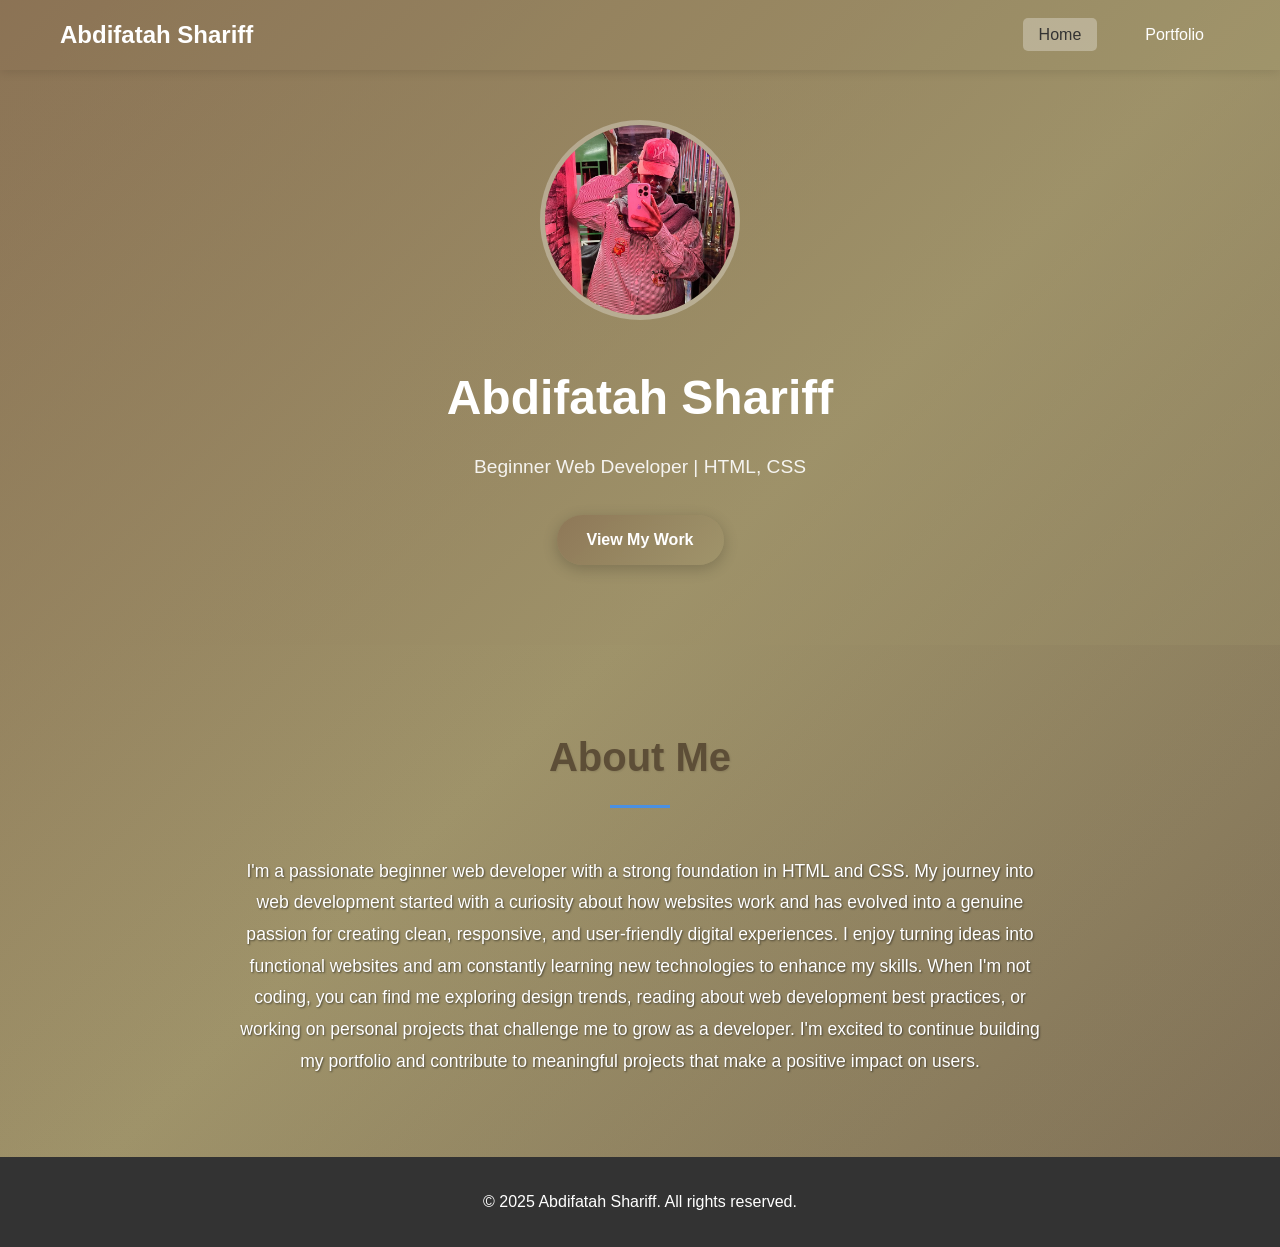
<file: index.html>
<!DOCTYPE html>
<head>
    <title>Abdifatah Shariff- Home</title>
    <link rel="stylesheet" href="styles.css">
</head>
<body>
    <!-- Navigation Bar -->
    <nav class="navbar">
        <div class="nav-container">
            <a href="index.html" class="nav-logo">Abdifatah Shariff</a>
            <ul class="nav-menu">
                <li class="nav-item">
                    <a href="index.html" class="nav-link active">Home</a>
                </li>
                <li class="nav-item">
                    <a href="portfolio.html" class="nav-link">Portfolio</a>
                </li>
            </ul>
        </div>
    </nav>

    <!-- Hero Section -->
    <header class="hero">
        <div class="hero-container">
            <div class="hero-content">
                <img src="images/Fatah.jpg" alt="Profile picture of Abdifatah Shariff" class="profile-image">
                <h1 class="hero-title">Abdifatah Shariff</h1>
                <p class="hero-tagline">Beginner Web Developer | HTML, CSS</p>
                <a href="portfolio.html" class="cta-button">View My Work</a>
            </div>
        </div>
    </header>

    <!-- About Me Section -->
    <section class="about" id="about">
        <div class="container">
            <h2 class="section-title">About Me</h2>
            <div class="about-content">
                <p>
                    I'm a passionate beginner web developer with a strong foundation in HTML and CSS. 
                    My journey into web development started with a curiosity about how websites work and has evolved 
                    into a genuine passion for creating clean, responsive, and user-friendly digital experiences. 
                    I enjoy turning ideas into functional websites and am constantly learning new technologies to 
                    enhance my skills. When I'm not coding, you can find me exploring design trends, reading about 
                    web development best practices, or working on personal projects that challenge me to grow as 
                    a developer. I'm excited to continue building my portfolio and contribute to meaningful projects 
                    that make a positive impact on users.
                </p>
            </div>
        </div>
    </section>

    <!-- Footer -->
    <footer class="footer">
        <div class="container">
            <p>&copy; 2025 Abdifatah Shariff. All rights reserved.</p>
        </div>
    </footer>

    <script src="https://cdn.jsdelivr.net/npm/bootstrap@5.3.0/dist/js/bootstrap.bundle.min.js"></script>
</body>
</html>
</file>
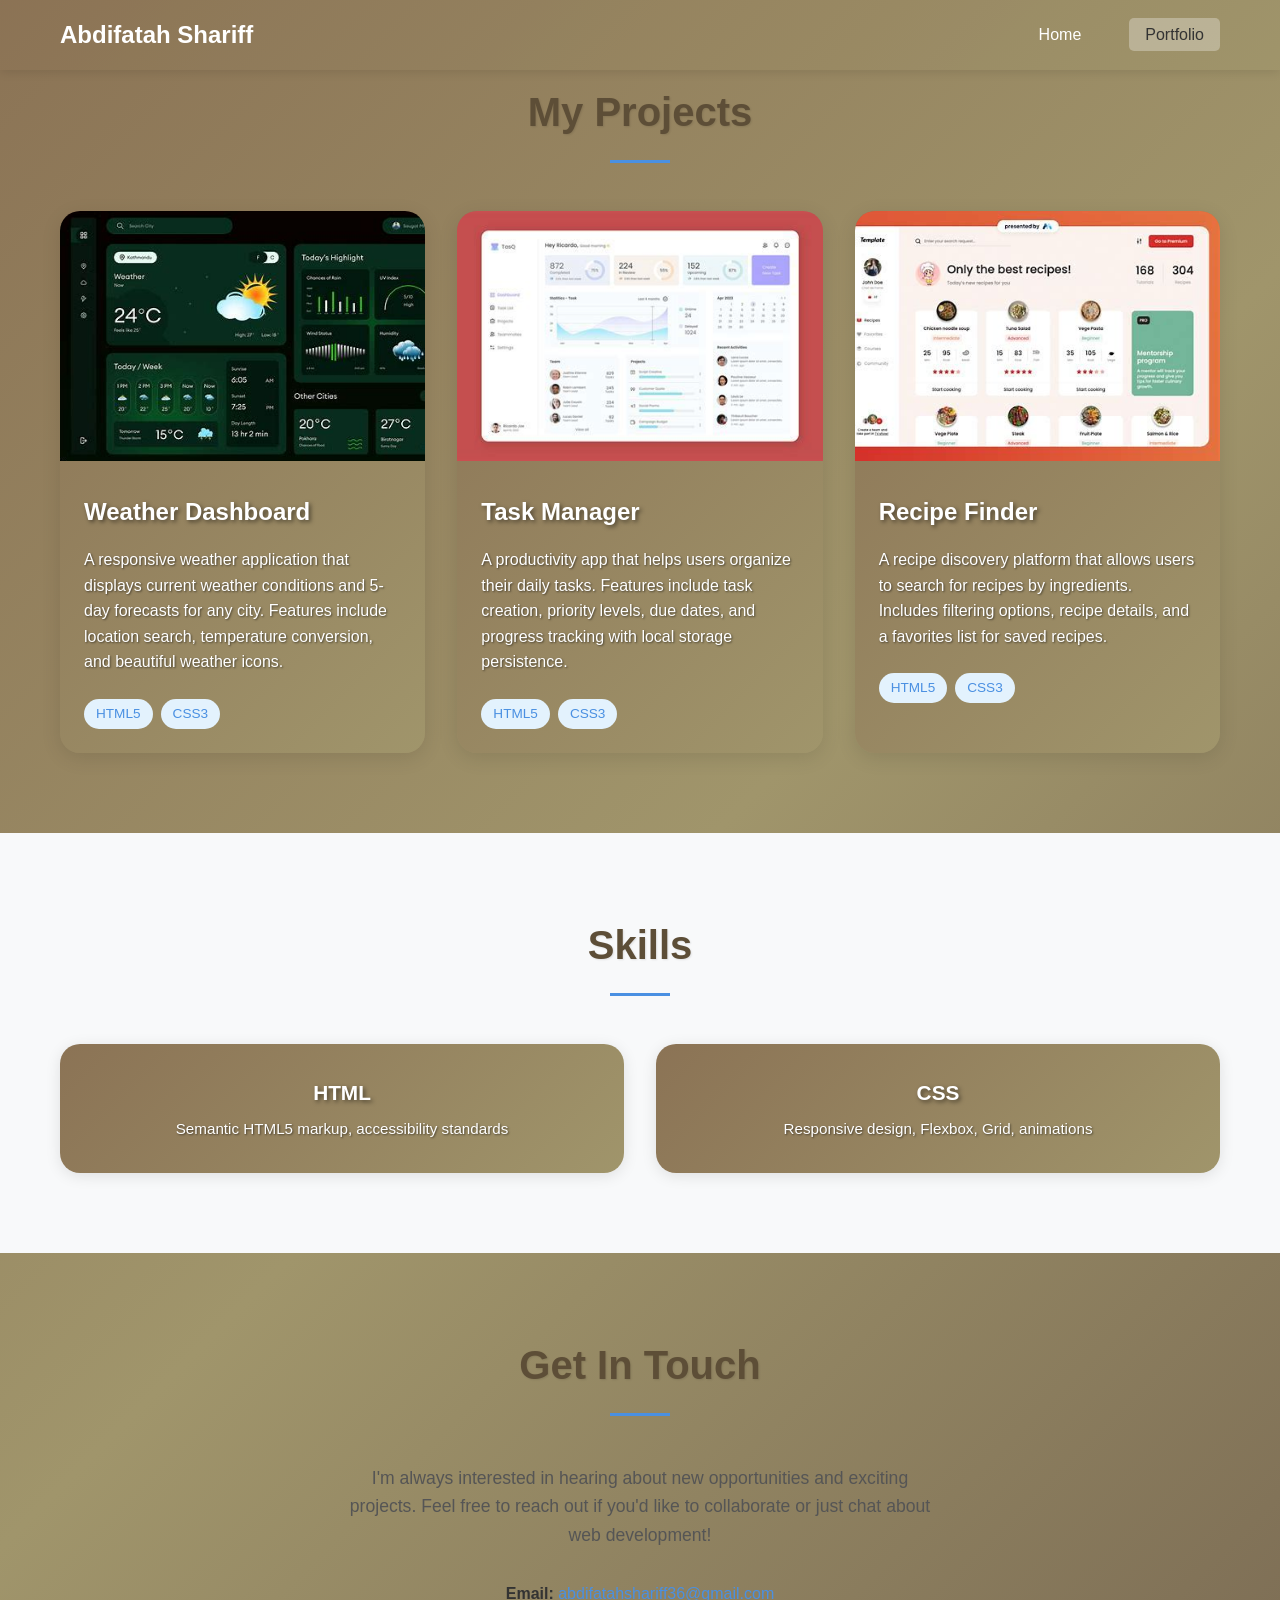
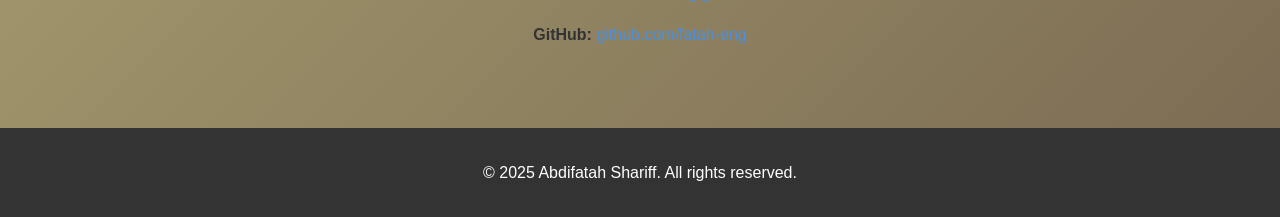
<file: portfolio.html>
<!DOCTYPE html>
<head>
    <title>Abdifatah Shariff - Portfolio</title>
    <link rel="stylesheet" href="styles.css">
</head>
<body>
    <!-- Navigation Bar -->
    <nav class="navbar">
        <div class="nav-container">
            <a href="index.html" class="nav-logo">Abdifatah Shariff</a>
            <ul class="nav-menu">
                <li class="nav-item">
                    <a href="index.html" class="nav-link">Home</a>
                </li>
                <li class="nav-item">
                    <a href="portfolio.html" class="nav-link active">Portfolio</a>
                </li>
            </ul>
        </div>
    </nav>

    <!-- Projects Section -->
    <section class="projects" id="projects">
        <div class="container">
            <h2 class="section-title">My Projects</h2>
            <div class="project-grid">
                <!-- Project 1 -->
                <div class="project-card">
                    <div class="project-image">
                        <img src="images/weather.jfif" alt="Weather Dashboard project screenshot">
                    </div>
                    <div class="project-content">
                        <h3 class="project-title">Weather Dashboard</h3>
                        <p class="project-description">
                            A responsive weather application that displays current weather conditions and 5-day forecasts 
                            for any city. Features include location search, temperature conversion, and beautiful weather icons.
                        </p>
                        <div class="project-tech">
                            <span class="tech-tag">HTML5</span>
                            <span class="tech-tag">CSS3</span>
                        </div>
                    </div>
                </div>

                <!-- Project 2 -->
                <div class="project-card">
                    <div class="project-image">
                        <img src="images/settings.jfif" alt="Task Manager project screenshot">
                    </div>
                    <div class="project-content">
                        <h3 class="project-title">Task Manager</h3>
                        <p class="project-description">
                            A productivity app that helps users organize their daily tasks. Features include task creation, 
                            priority levels, due dates, and progress tracking with local storage persistence.
                        </p>
                        <div class="project-tech">
                            <span class="tech-tag">HTML5</span>
                            <span class="tech-tag">CSS3</span>
                        </div>
                    </div>
                </div>

                <!-- Project 3 -->
                <div class="project-card">
                    <div class="project-image">
                        <img src="images/recipe.jfif" alt="Recipe Finder project screenshot">
                    </div>
                    <div class="project-content">
                        <h3 class="project-title">Recipe Finder</h3>
                        <p class="project-description">
                            A recipe discovery platform that allows users to search for recipes by ingredients. 
                            Includes filtering options, recipe details, and a favorites list for saved recipes.
                        </p>
                        <div class="project-tech">
                            <span class="tech-tag">HTML5</span>
                            <span class="tech-tag">CSS3</span>
                        </div>
                    </div>
                </div>
            </div>
        </div>
    </section>

    <!-- Skills Section -->
    <section class="skills" id="skills">
        <div class="container">
            <h2 class="section-title">Skills</h2>
            <div class="skills-grid">
                <div class="skill-item">
                    <h3 class="skill-name">HTML</h3>
                    <p class="skill-description">Semantic HTML5 markup, accessibility standards</p>
                </div>
                <div class="skill-item">
                    <h3 class="skill-name">CSS</h3>
                    <p class="skill-description">Responsive design, Flexbox, Grid, animations</p>
                </div>
             </div>
        </div>
    </section>

    <!-- Contact Section -->
    <section class="contact" id="contact">
        <div class="container">
            <h2 class="section-title">Get In Touch</h2>
            <div class="contact-content">
                <p class="contact-text">
                    I'm always interested in hearing about new opportunities and exciting projects. 
                    Feel free to reach out if you'd like to collaborate or just chat about web development!
                </p>
                <div class="contact-info">
                    <div class="contact-item">
                        <strong>Email:</strong> 
                        <a href="mailto:abdifatahshariff36@gmail.com" class="contact-link">abdifatahshariff36@gmail.com</a>
                    </div>
                    <div class="contact-item">
                        <strong>GitHub:</strong> 
                        <a href="https://github.com/Fatah-eng" class="contact-link" target="_blank">github.com/fatah-eng</a>
                    </div>
                </div>
            </div>
        </div>
    </section>

    <!-- Footer -->
    <footer class="footer">
        <div class="container">
            <p>&copy; 2025 Abdifatah Shariff. All rights reserved.</p>
        </div>
    </footer>

    <script src="https://cdn.jsdelivr.net/npm/bootstrap@5.3.0/dist/js/bootstrap.bundle.min.js"></script>
</body>
</html>
</file>
<file: styles.css>
/* Reset and Base Styles */
* {
    margin: 0;
    padding: 0;
    box-sizing: border-box;
}

body {
    font-family: 'Segoe UI', Tahoma, Geneva, Verdana, sans-serif;
    line-height: 1.6;
    color: #333;
    background: linear-gradient(135deg, #8b7355 0%, #a0956b 50%, #7a6a53 100%);
    min-height: 100vh;
}

.container {
    max-width: 1200px;
    margin: 0 auto;
    padding: 0 20px;
}

/* Navigation Bar */
.navbar {
    background: linear-gradient(135deg, rgba(139, 115, 85, 0.9) 0%, rgba(160, 149, 107, 0.9) 100%);
    box-shadow: 0 2px 10px rgba(0, 0, 0, 0.1);
    position: fixed;
    top: 0;
    width: 100%;
    z-index: 1000;
    transition: all 0.3s ease;
}

.nav-container {
    max-width: 1200px;
    margin: 0 auto;
    padding: 0 20px;
    display: flex;
    justify-content: space-between;
    align-items: center;
    height: 70px;
}

.nav-logo {
    font-size: 1.5rem;
    font-weight: bold;
    color: white;
    text-decoration: none;
    transition: color 0.3s ease;
}

.nav-logo:hover {
    color: #357abd;
}

.nav-menu {
    display: flex;
    list-style: none;
    gap: 2rem;
}

.nav-link {
    color: white;
    text-decoration: none;
    font-weight: 500;
    padding: 0.5rem 1rem;
    border-radius: 5px;
    transition: all 0.3s ease;
    position: relative;
}

.nav-link:hover,
.nav-link.active {
    color: #333;
    background-color: rgba(255, 255, 255, 0.3);
}

/* Hero Section */
.hero {
    background: linear-gradient(135deg, rgba(139, 115, 85, 0.3) 0%, rgba(160, 149, 107, 0.3) 100%);
    color: white;
    padding: 120px 0 80px;
    text-align: center;
}

.hero-container {
    max-width: 800px;
    margin: 0 auto;
    padding: 0 20px;
}

.profile-image {
    width: 200px;
    height: 200px;
    border-radius: 50%;
    border: 5px solid rgba(255, 255, 255, 0.3);
    margin-bottom: 2rem;
    object-fit: cover;
    transition: transform 0.3s ease;
}

.profile-image:hover {
    transform: scale(1.05);
}

.hero-title {
    font-size: 3rem;
    margin-bottom: 1rem;
    font-weight: 700;
}

.hero-tagline {
    font-size: 1.2rem;
    margin-bottom: 2rem;
    opacity: 0.9;
}

.cta-button {
    display: inline-block;
    background: linear-gradient(135deg, rgba(139, 115, 85, 0.8) 0%, rgba(160, 149, 107, 0.8) 100%);
    color: white;
    padding: 12px 30px;
    text-decoration: none;
    border-radius: 50px;
    font-weight: 600;
    transition: all 0.3s ease;
    box-shadow: 0 4px 15px rgba(0, 0, 0, 0.2);
    backdrop-filter: blur(5px);
}

.cta-button:hover {
    transform: translateY(-2px);
    box-shadow: 0 6px 20px rgba(0, 0, 0, 0.3);
}

/* About Section */
.about {
    padding: 80px 0;
    background: linear-gradient(135deg, rgba(139, 115, 85, 0.1) 0%, rgba(160, 149, 107, 0.1) 100%);
}

.section-title {
    font-size: 2.5rem;
    text-align: center;
    margin-bottom: 3rem;
    color: #5d4e37;
    position: relative;
    text-shadow: 1px 1px 2px rgba(0, 0, 0, 0.1);
}

.section-title::after {
    content: '';
    display: block;
    width: 60px;
    height: 3px;
    background-color: #4a90e2;
    margin: 1rem auto;
}

.about-content {
    max-width: 800px;
    margin: 0 auto;
    text-align: center;
}

.about-content p {
    font-size: 1.1rem;
    line-height: 1.8;
    color: white;
    text-shadow: 1px 1px 2px rgba(0, 0, 0, 0.5);
}

/* Projects Section */
.projects {
    padding: 80px 0;
}

.project-grid {
    display: grid;
    grid-template-columns: repeat(auto-fit, minmax(350px, 1fr));
    gap: 2rem;
    margin-top: 3rem;
}

.project-card {
    background: linear-gradient(135deg, #8b7355 0%, #a0956b 100%);
    border-radius: 20px;
    overflow: hidden;
    box-shadow: 0 5px 20px rgba(0, 0, 0, 0.1);
    transition: all 0.3s ease;
}

.project-card:hover {
    transform: translateY(-5px);
    box-shadow: 0 10px 30px rgba(0, 0, 0, 0.15);
}

.project-image img {
    width: 100%;
    height: 250px;
    object-fit: cover;
}

.project-content {
    padding: 1.5rem;
}

.project-title {
    font-size: 1.5rem;
    margin-bottom: 1rem;
    color: white;
    text-shadow: 2px 2px 4px rgba(0, 0, 0, 0.5);
}

.project-description {
    color: white;
    margin-bottom: 1.5rem;
    line-height: 1.6;
    text-shadow: 1px 1px 2px rgba(0, 0, 0, 0.5);
}

.project-tech {
    display: flex;
    flex-wrap: wrap;
    gap: 0.5rem;
}

.tech-tag {
    background-color: #e3f2fd;
    color: #4a90e2;
    padding: 0.25rem 0.75rem;
    border-radius: 20px;
    font-size: 0.85rem;
    font-weight: 500;
}

/* Skills Section */
.skills {
    padding: 80px 0;
    background-color: #f8f9fa;
}

.skills-grid {
    display: grid;
    grid-template-columns: repeat(auto-fit, minmax(250px, 1fr));
    gap: 2rem;
    margin-top: 3rem;
}

.skill-item {
    background: linear-gradient(135deg, #8b7355 0%, #a0956b 100%);
    padding: 2rem;
    border-radius: 20px;
    text-align: center;
    box-shadow: 0 3px 15px rgba(0, 0, 0, 0.1);
    transition: all 0.3s ease;
}

.skill-item:hover {
    transform: translateY(-3px);
    box-shadow: 0 5px 20px rgba(0, 0, 0, 0.15);
}

.skill-name {
    font-size: 1.3rem;
    margin-bottom: 0.5rem;
    color: white;
    text-shadow: 2px 2px 4px rgba(0, 0, 0, 0.5);
}

.skill-description {
    color: white;
    font-size: 0.95rem;
    text-shadow: 1px 1px 2px rgba(0, 0, 0, 0.5);
}

/* Contact Section */
.contact {
    padding: 80px 0;
}

.contact-content {
    max-width: 600px;
    margin: 0 auto;
    text-align: center;
}

.contact-text {
    font-size: 1.1rem;
    margin-bottom: 2rem;
    color: #555;
    line-height: 1.6;
}

.contact-info {
    display: flex;
    flex-direction: column;
    gap: 1rem;
}

.contact-item {
    font-size: 1rem;
}

.contact-link {
    color: #4a90e2;
    text-decoration: none;
    transition: color 0.3s ease;
}

.contact-link:hover {
    color: #357abd;
    text-decoration: underline;
}

/* Footer */
.footer {
    background-color: #333;
    color: white;
    text-align: center;
    padding: 2rem 0;
}

/* Responsive Design */
@media (max-width: 768px) {
    .nav-container {
        flex-direction: column;
        height: auto;
        padding: 1rem 20px;
    }

    .nav-menu {
        margin-top: 1rem;
        gap: 1rem;
    }

    .hero {
        padding: 140px 0 60px;
    }

    .hero-title {
        font-size: 2rem;
    }

    .hero-tagline {
        font-size: 1rem;
    }

    .profile-image {
        width: 150px;
        height: 150px;
    }

    .section-title {
        font-size: 2rem;
    }

    .project-grid {
        grid-template-columns: 1fr;
        gap: 1.5rem;
    }

    .skills-grid {
        grid-template-columns: 1fr;
        gap: 1.5rem;
    }

    .contact-info {
        align-items: center;
    }
}

@media (max-width: 480px) {
    .container {
        padding: 0 15px;
    }

    .hero-title {
        font-size: 1.8rem;
    }

    .section-title {
        font-size: 1.8rem;
    }

    .project-content {
        padding: 1rem;
    }

    .skill-item {
        padding: 1.5rem;
    }
}

/* Smooth scrolling */
html {
    scroll-behavior: smooth;
}

/* Loading animation */
@keyframes fadeIn {
    from {
        opacity: 0;
        transform: translateY(20px);
    }
    to {
        opacity: 1;
        transform: translateY(0);
    }
}

.hero-container,
.about-content,
.project-card,
.skill-item,
.contact-content {
    animation: fadeIn 0.8s ease-out;
}
</file>
